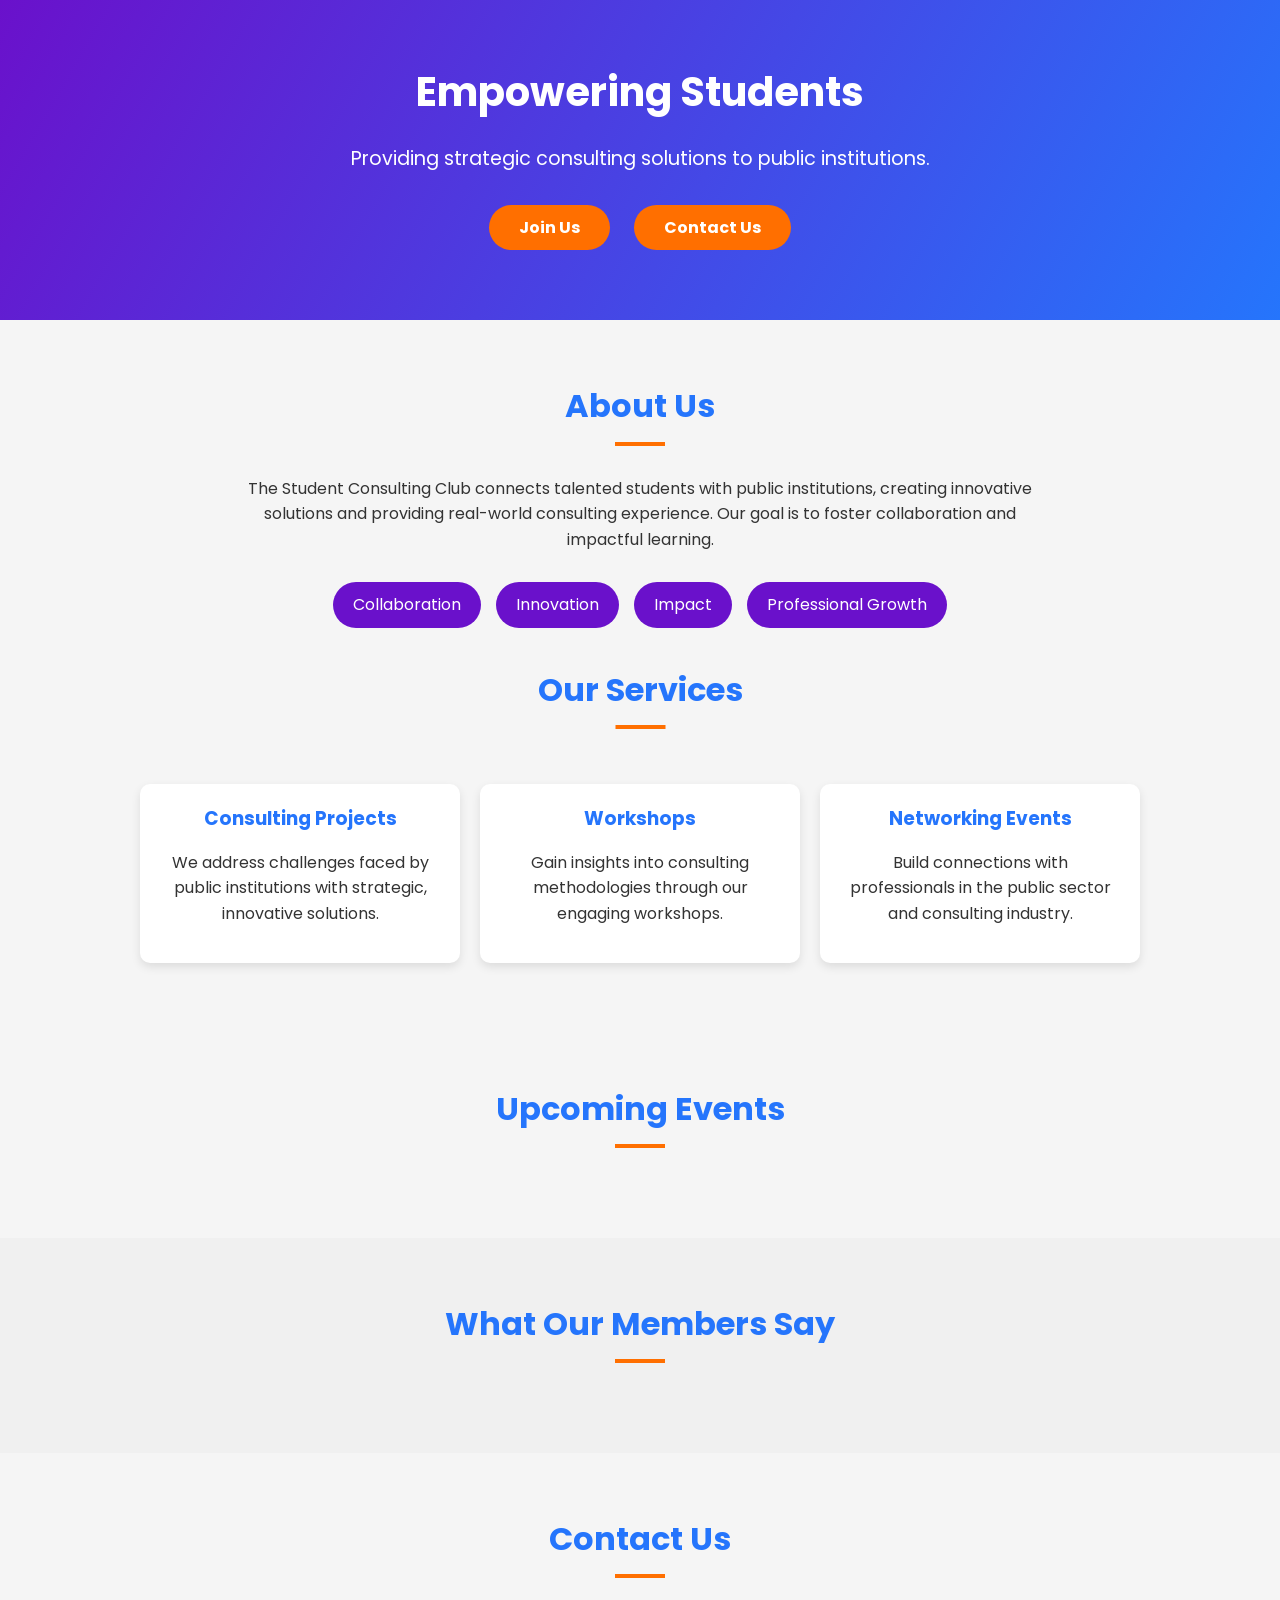
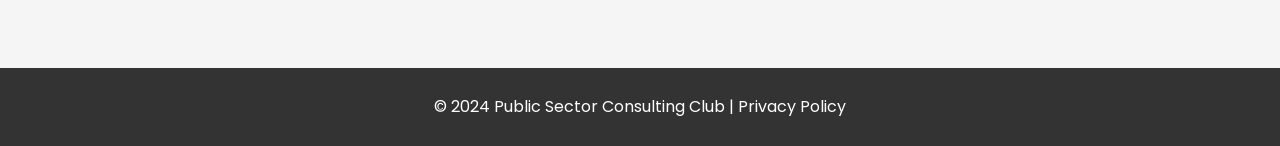
<file: index.html>
<!DOCTYPE html>
<html lang="en">
<head>
    <meta charset="UTF-8">
    <meta name="viewport" content="width=device-width, initial-scale=1.0">
    <title>Student Consulting Club</title>
    <style>
        @import url('https://fonts.googleapis.com/css2?family=Poppins:wght@300;400;600;700&display=swap');

        /* Global Styles */
        body {
            font-family: 'Poppins', sans-serif;
            margin: 0;
            padding: 0;
            line-height: 1.6;
            color: #333;
            background: #f5f5f5;
        }

        h1, h2, h3 {
            margin: 0;
        }

        a {
            text-decoration: none;
            color: inherit;
            transition: color 0.3s ease-in-out;
        }

        a:hover {
            color: #FF6F00;
        }

        /* Hero Section */
        .hero {
            background: linear-gradient(120deg, #6a11cb, #2575fc);
            color: white;
            text-align: center;
            padding: 60px 20px;
        }

        .hero h1 {
            font-size: 2.5rem;
        }

        .hero p {
            font-size: 1.2rem;
            margin: 20px 0;
        }

        .cta-buttons a {
            color: white;
            background: #ff6f00;
            padding: 10px 30px;
            border-radius: 30px;
            font-weight: bold;
            font-size: 1rem;
            margin: 10px;
            display: inline-block;
            transition: transform 0.3s, background 0.3s;
        }

        .cta-buttons a:hover {
            background: #ff9042;
            transform: scale(1.05);
        }

        /* Section Styles */
        section {
            padding: 60px 20px;
            text-align: center;
        }

        section h2 {
            font-size: 2rem;
            color: #2575fc;
            margin-bottom: 30px;
        }

        section h2::after {
            content: '';
            display: block;
            width: 50px;
            height: 4px;
            background: #ff6f00;
            margin: 10px auto;
        }

        /* About Section */
        .about p {
            font-size: 1rem;
            margin: 0 auto 30px;
            max-width: 800px;
        }

        .about ul {
            list-style: none;
            padding: 0;
            display: flex;
            justify-content: center;
            gap: 15px;
            flex-wrap: wrap;
        }

        .about ul li {
            background: #6a11cb;
            color: white;
            padding: 10px 20px;
            border-radius: 30px;
            font-size: 1rem;
        }

        /* Services Section */
        .services {
            display: flex;
            flex-wrap: wrap;
            justify-content: center;
            gap: 20px;
        }

        .services .service {
            background: white;
            border-radius: 10px;
            box-shadow: 0 4px 10px rgba(0, 0, 0, 0.1);
            padding: 20px;
            width: 280px;
        }

        .services .service h3 {
            color: #2575fc;
            margin-bottom: 10px;
        }

        /* Events Section */
        .events ul {
            list-style: none;
            padding: 0;
            max-width: 800px;
            margin: auto;
        }

        .events ul li {
            background: #e8f0fe;
            margin: 15px 0;
            padding: 15px;
            border-left: 5px solid #2575fc;
            border-radius: 10px;
        }

        /* Testimonials Section */
        .testimonials {
            background: #f0f0f0;
            padding: 60px 20px;
        }

        .testimonials blockquote {
            font-style: italic;
            margin: 20px auto;
            max-width: 700px;
            color: #555;
        }

        .testimonials blockquote::before,
        .testimonials blockquote::after {
            content: '"';
            font-size: 2rem;
            color: #ff6f00;
        }

        /* Contact Section */
        .contact form {
            display: flex;
            flex-direction: column;
            max-width: 600px;
            margin: auto;
        }

        .contact form label {
            margin-bottom: 5px;
            font-weight: bold;
        }

        .contact form input, .contact form textarea {
            margin-bottom: 15px;
            padding: 10px;
            border: 1px solid #ddd;
            border-radius: 5px;
            font-size: 1rem;
        }

        .contact form button {
            background: #2575fc;
            color: white;
            border: none;
            padding: 10px;
            border-radius: 5px;
            font-size: 1.1rem;
            cursor: pointer;
        }

        /* Footer */
        .footer {
            text-align: center;
            background: #333;
            color: white;
            padding: 10px 0;
        }

        /* Responsive Design */
        @media (max-width: 768px) {
            .hero h1 {
                font-size: 2rem;
            }

            .hero p {
                font-size: 1rem;
            }

            .cta-buttons a {
                font-size: 0.9rem;
                padding: 10px 20px;
            }

            .about ul li {
                padding: 8px 15px;
                font-size: 0.9rem;
            }
        }
    </style>
</head>
<body>
    <header class="hero">
        <h1>Empowering Students</h1>
        <p>Providing strategic consulting solutions to public institutions.</p>
        <div class="cta-buttons">
            <a href="#about">Join Us</a>
            <a href="#contact">Contact Us</a>
        </div>
    </header>

    <section id="about" class="about">
        <h2>About Us</h2>
        <p>The Student Consulting Club connects talented students with public institutions, creating innovative solutions and providing real-world consulting experience. Our goal is to foster collaboration and impactful learning.</p>
        <ul>
            <li>Collaboration</li>
            <li>Innovation</li>
            <li>Impact</li>
            <li>Professional Growth</li>
        </ul>
    </section>

        <section id="services" class="services" style="position: relative; padding-top: 80px;">
    <h2 style="position: absolute; top: -40px; left: 50%; transform: translateX(-50%); padding: 0 10px; z-index: 1;">Our Services</h2>
    <div class="service">
        <h3>Consulting Projects</h3>
        <p>We address challenges faced by public institutions with strategic, innovative solutions.</p>
    </div>
    <div class="service">
        <h3>Workshops</h3>
        <p>Gain insights into consulting methodologies through our engaging workshops.</p>
    </div>
    <div class="service">
        <h3>Networking Events</h3>
        <p>Build connections with professionals in the public sector and consulting industry.</p>
    </div>
</section>


    <section id="events" class="events">
        <h2>Upcoming Events</h2>
    
    </section>

    <section id="testimonials" class="testimonials">
        <h2>What Our Members Say</h2>
        
    </section>

    <section id="contact" class="contact">
        <h2>Contact Us</h2>
    
    </section>

    <footer class="footer">
        <p>&copy; 2024 Public Sector Consulting Club | Privacy Policy</p>
    </footer>
</body>
</html>
</file>
